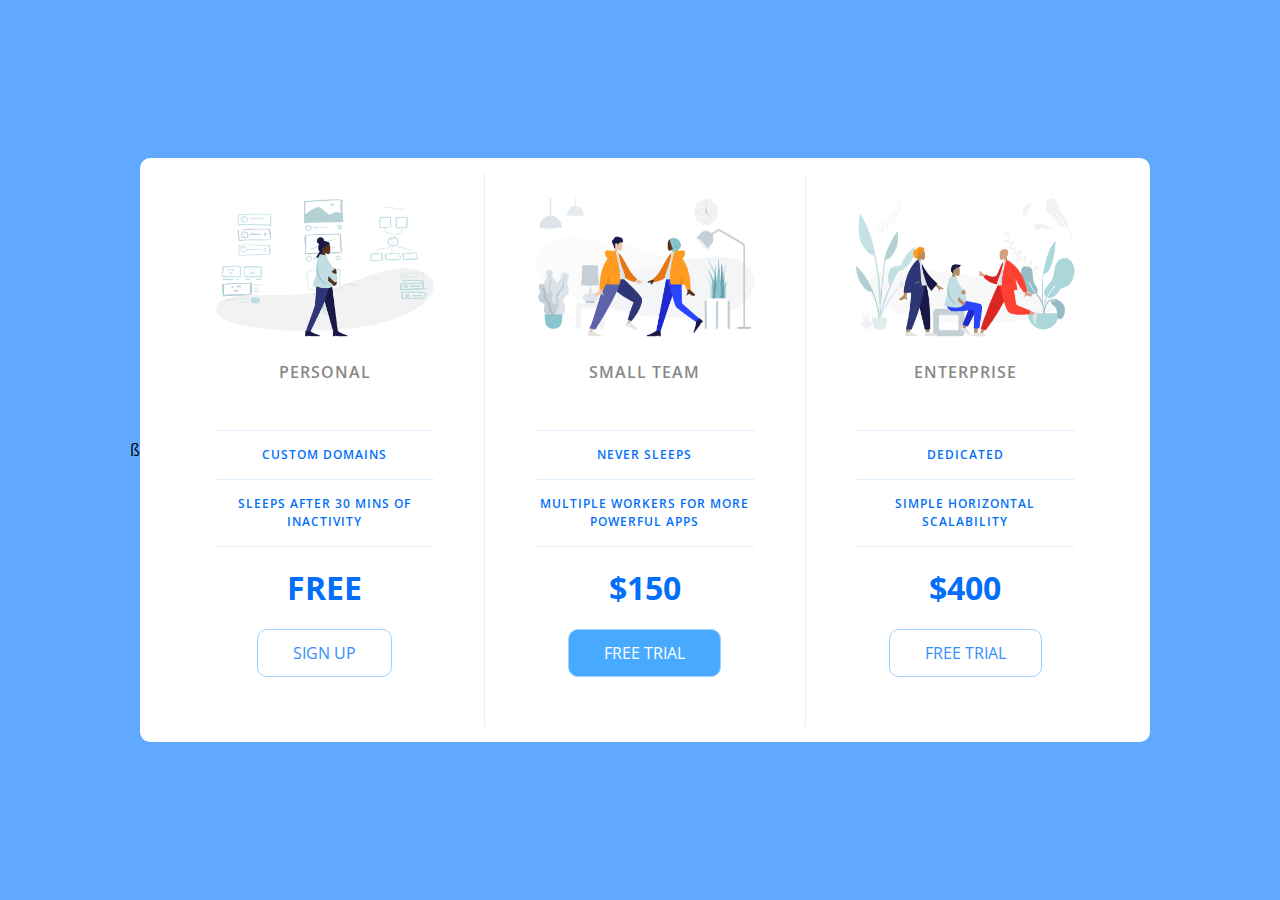
<file: section11_subject/PriceTable/index.html>
<!DOCTYPE html>
<html lang="en">
  <head>
    <meta charset="UTF-8" />
    <meta name="viewport" content="width=device-width, initial-scale=1.0" />
    <title>Price Tiers</title>
    <link
      rel="stylesheet"
      href="https://fonts.googleapis.com/css?family=Open+Sans:400,600,700"
    />
    <link rel="stylesheet" href="app.css" />
  </head>ß

  <body>
    <div class="panel">
      <div class="pricing-plan">
        <img src="icons/icon1.png" alt="" class="pricing-img" />
        <h2 class="pricing-header">Personal</h2>
        <ul class="pricing-features">
          <li class="pricing-features-item">Custom domains</li>
          <li class="pricing-features-item">
            Sleeps after 30 mins of inactivity
          </li>
        </ul>
        <span class="pricing-price">Free</span>
        <a href="#/" class="pricing-button">Sign up</a>
      </div>

      <div class="pricing-plan">
        <img src="icons/icon2.png" alt="" class="pricing-img" />
        <h2 class="pricing-header">Small team</h2>
        <ul class="pricing-features">
          <li class="pricing-features-item">Never sleeps</li>
          <li class="pricing-features-item">
            Multiple workers for more powerful apps
          </li>
        </ul>
        <span class="pricing-price">$150</span>
        <a href="#/" class="pricing-button is-featured">Free trial</a>
      </div>

      <div class="pricing-plan">
        <img src="icons/icon3.png" alt="" class="pricing-img" />
        <h2 class="pricing-header">Enterprise</h2>
        <ul class="pricing-features">
          <li class="pricing-features-item">Dedicated</li>
          <li class="pricing-features-item">Simple horizontal scalability</li>
        </ul>
        <span class="pricing-price">$400</span>
        <a href="#/" class="pricing-button">Free trial</a>
      </div>
    </div>
  </body>
</html>
</file>
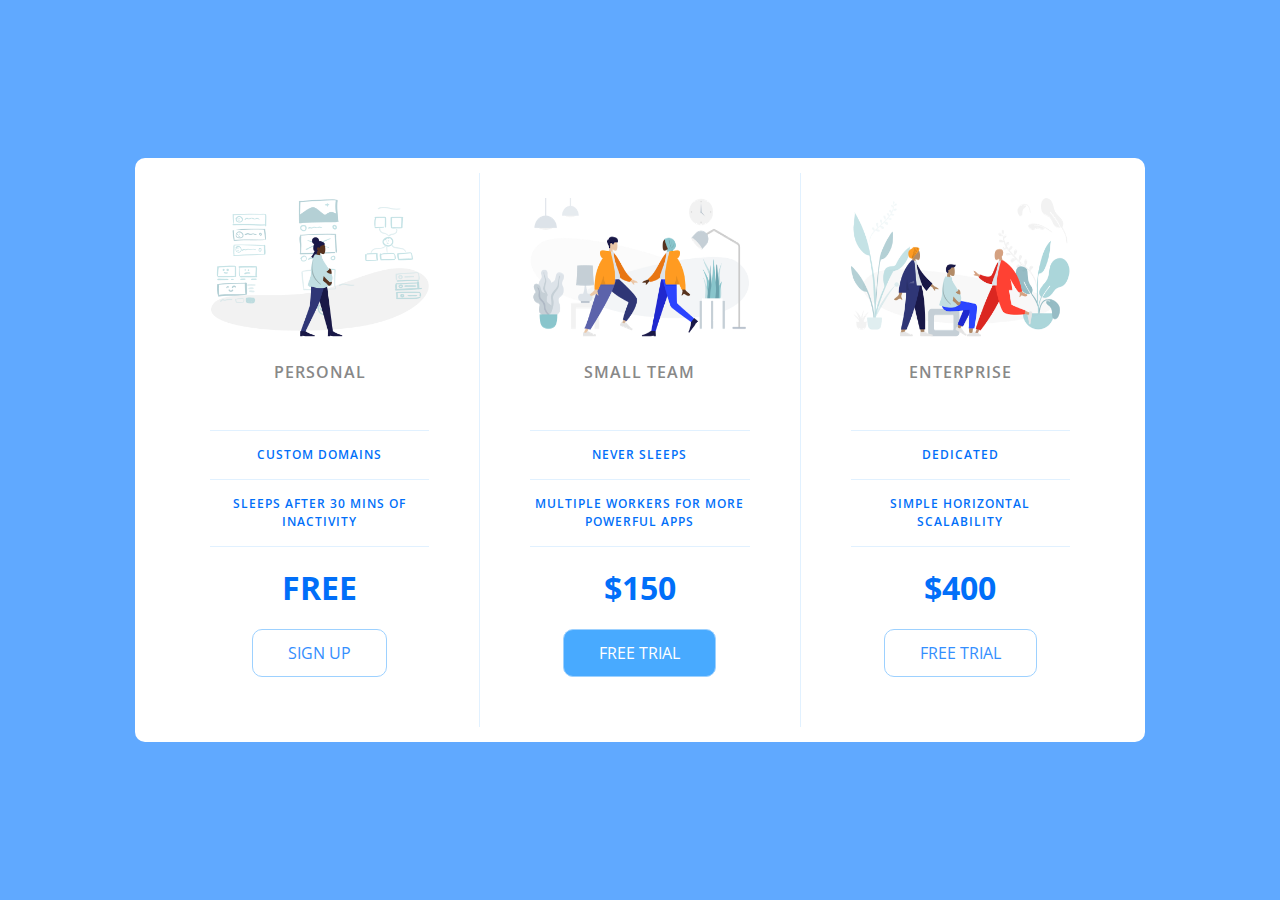
<file: section11_subject/PriceTableStarter/index.html>
<!DOCTYPE html>
<html lang="en">

<head>
    <meta charset="UTF-8">
    <meta name="viewport" content="width=device-width, initial-scale=1.0">
    <title>Price Tiers</title>
    <link rel="stylesheet" href="https://fonts.googleapis.com/css?family=Open+Sans:400,600,700">
    <link rel="stylesheet" href="app.css">
</head>

<body>
    <div class="panel pricing-table">

        <div class="pricing-plan">
            <img src="icons/icon1.png" alt="" class="pricing-img">
            <h2 class="pricing-header">Personal</h2>
            <ul class="pricing-features">
                <li class="pricing-features-item">Custom domains</li>
                <li class="pricing-features-item">Sleeps after 30 mins of inactivity</li>
            </ul>
            <span class="pricing-price">Free</span>
            <a href="#/" class="pricing-button">Sign up</a>
        </div>

        <div class="pricing-plan">
            <img src="icons/icon2.png" alt="" class="pricing-img">
            <h2 class="pricing-header">Small team</h2>
            <ul class="pricing-features">
                <li class="pricing-features-item">Never sleeps</li>
                <li class="pricing-features-item">Multiple workers for more powerful apps</li>
            </ul>
            <span class="pricing-price">$150</span>
            <a href="#/" class="pricing-button is-featured">Free trial</a>
        </div>

        <div class="pricing-plan">
            <img src="icons/icon3.png" alt="" class="pricing-img">
            <h2 class="pricing-header">Enterprise</h2>
            <ul class="pricing-features">
                <li class="pricing-features-item">Dedicated</li>
                <li class="pricing-features-item">Simple horizontal scalability</li>
            </ul>
            <span class="pricing-price">$400</span>
            <a href="#/" class="pricing-button">Free trial</a>
        </div>

    </div>

</body>

</html>
</file>
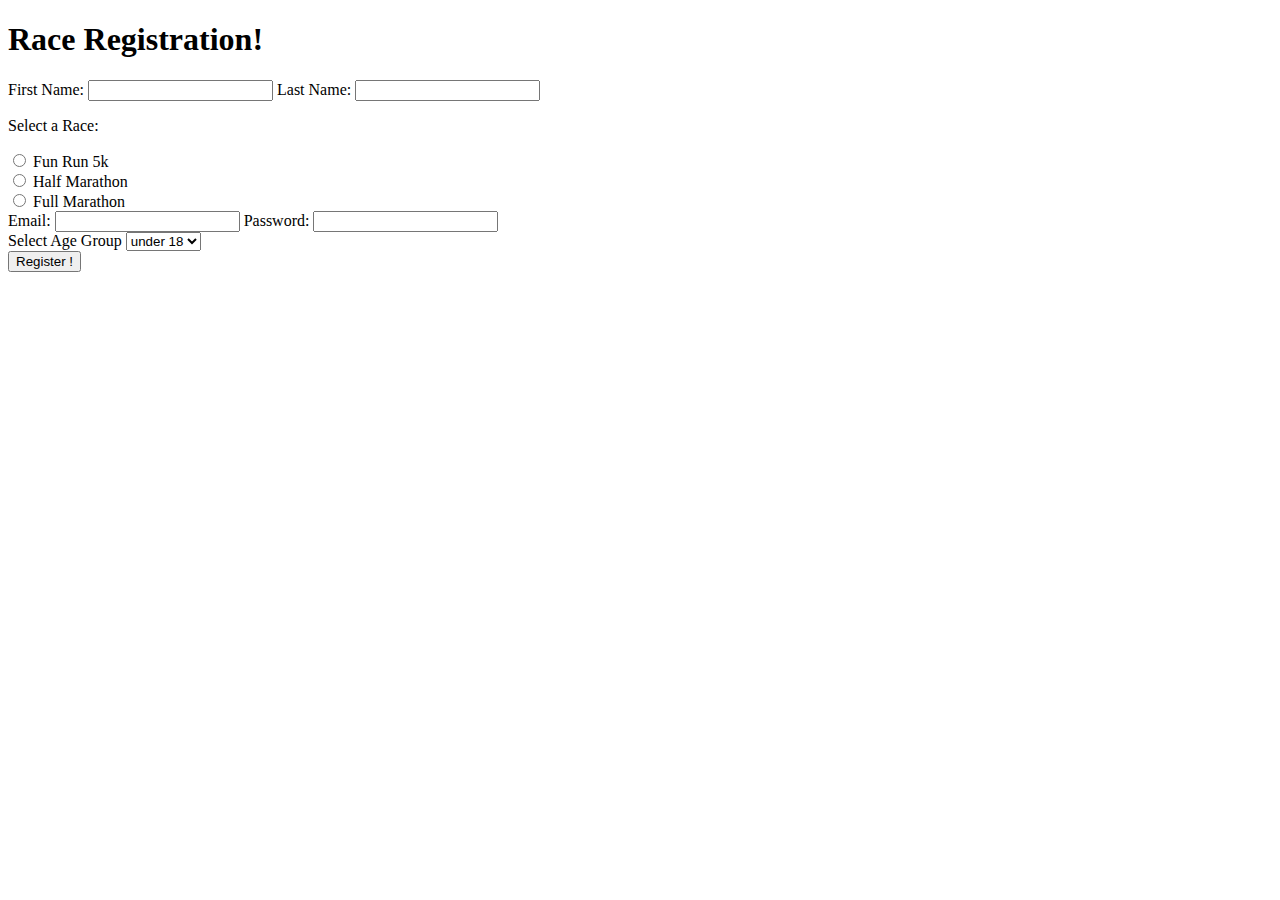
<file: section05_subject/marathon.html>
<!DOCTYPE html>
<html lang="en">
  <head>
    <meta charset="UTF-8" />
    <meta http-equiv="X-UA-Compatible" content="IE=edge" />
    <meta name="viewport" content="width=device-width, initial-scale=1.0" />
    <title>Race Registration!</title>
  </head>
  <body>
    <h1>Race Registration!</h1>
    <form action="/resist">
      <label for="FirstName">First Name:</label>
      <input type="text" name="FirstName" id="FirstName" required/>
      <label for="LastName">Last Name:</label>
      <input type="text" name="LastName" id="LastName" required/>
      <p>Select a Race:</p>
      <div>
        <input type="radio" name="Race" value="run5k" id="run5k" />
        <label for="5k">Fun Run 5k</label>
      </div>
      <div>
        <input type="radio" name="Race" value="half" id="half" />
        <label for="half">Half Marathon</label>
      </div>
      <div>
        <input type="radio" name="Race" value="full" id="full" />
        <label for="full">Full Marathon</label>
      </div>
      <div>
        <label for="email">Email:</label>
        <input type="email" id="email" required>
        <label for="password">Password:</label>
        <input type="password" name="password" id="password" required>
      </div>
      <div>
        <label for="age">Select Age Group</label>
        <select name="age" id="age">
          <option value="18">under 18</option>
          <option value="20">20~29</option>
          <option value="30">30~39</option>
          <option value="40">over 40</option>
        </select>
      </div>
      <button>Register !</button>
    </form>
  </body>
</html>
</file>
<file: section11_subject/PriceTable/app.css>
/* http://meyerweb.com/eric/tools/css/reset/ 
   v2.0 | 20110126
   License: none (public domain)
*/

html,
body,
div,
span,
applet,
object,
iframe,
h1,
h2,
h3,
h4,
h5,
h6,
p,
blockquote,
pre,
a,
abbr,
acronym,
address,
big,
cite,
code,
del,
dfn,
em,
img,
ins,
kbd,
q,
s,
samp,
small,
strike,
strong,
sub,
sup,
tt,
var,
b,
u,
i,
center,
dl,
dt,
dd,
ol,
ul,
li,
fieldset,
form,
label,
legend,
table,
caption,
tbody,
tfoot,
thead,
tr,
th,
td,
article,
aside,
canvas,
details,
embed,
figure,
figcaption,
footer,
header,
hgroup,
menu,
nav,
output,
ruby,
section,
summary,
time,
mark,
audio,
video {
  margin: 0;
  padding: 0;
  border: 0;
  font-size: 100%;
  font: inherit;
  vertical-align: baseline;
}
/* HTML5 display-role reset for older browsers */
article,
aside,
details,
figcaption,
figure,
footer,
header,
hgroup,
menu,
nav,
section {
  display: block;
}
body {
  line-height: 1;
}
ol,
ul {
  list-style: none;
}
blockquote,
q {
  quotes: none;
}
blockquote:before,
blockquote:after,
q:before,
q:after {
  content: "";
  content: none;
}
table {
  border-collapse: collapse;
  border-spacing: 0;
}

html {
  box-sizing: border-box;
  font-family: "Open Sans", sans-serif;
}

body {
  background-color: #60a9ff;
  display: flex;
  justify-content: center;
  align-items: center;
  min-height: 100vh;
}

.panel {
  background-color: white;
  border-radius: 10px;
  padding: 15px 25px;
  width: 100%;
  max-width: 960px;
  display: flex;
  flex-direction: column;
  text-align: center;
  text-transform: uppercase;
}

.pricing-plan {
  border-bottom: 1px solid #e1f1ff;
}
.pricing-plan:last-child {
  border-bottom: none;
}

.pricing-img {
  margin-bottom: 25px;
  max-width: 100%;
}

.pricing-header {
  color: #888;
  font-weight: 600;
  letter-spacing: 1px;
}

.pricing-features {
  margin: 50px 0 25px;
  color: #016ff9;
}

.pricing-features-item {
  font-weight: 600;
  letter-spacing: 1px;
  font-size: 12px;
  line-height: 1.5;
  padding: 15px 0;
  border-top: 1px solid #e1f1ff;
}

.pricing-features-item:last-child {
  border-bottom: 1px solid #e1f1ff;
}

.pricing-price {
  color: #016ff9;
  display: block;
  font-size: 32px;
  font-weight: 700;
}

.pricing-button {
  border: 1px solid #9dd1ff;
  border-radius: 10px;
  color: #348efe;
  display: inline-block;
  padding: 15px 35px;
  text-decoration: none;
  margin: 25px 0;
  transition: background-color 200ms ease-in-out;
}

.pricing-button:hover,
.pricing-button:focus {
  background-color: #e1f1ff;
}

.pricing-button.is-featured {
  background-color: #48aaff;
  color: white;
}

.pricing-button.is-featured:hover,
.pricing-button.is-featured:focus {
  background-color: #269aff;
  color: white;
}

@media (min-width: 900px) {
  .panel {
    flex-direction: row;
  }
  .pricing-plan {
    border-bottom: none;
    border-right: 1px solid #e1f1ff;
    padding: 25px 50px;
  }
  .pricing-plan:last-child {
    border-right: none;
  }
}
</file>
<file: section11_subject/PriceTableStarter/app.css>
/* http://meyerweb.com/eric/tools/css/reset/ 
   v2.0 | 20110126
   License: none (public domain)
*/

html,
body,
div,
span,
applet,
object,
iframe,
h1,
h2,
h3,
h4,
h5,
h6,
p,
blockquote,
pre,
a,
abbr,
acronym,
address,
big,
cite,
code,
del,
dfn,
em,
img,
ins,
kbd,
q,
s,
samp,
small,
strike,
strong,
sub,
sup,
tt,
var,
b,
u,
i,
center,
dl,
dt,
dd,
ol,
ul,
li,
fieldset,
form,
label,
legend,
table,
caption,
tbody,
tfoot,
thead,
tr,
th,
td,
article,
aside,
canvas,
details,
embed,
figure,
figcaption,
footer,
header,
hgroup,
menu,
nav,
output,
ruby,
section,
summary,
time,
mark,
audio,
video {
  margin: 0;
  padding: 0;
  border: 0;
  font-size: 100%;
  font: inherit;
  vertical-align: baseline;
}
/* HTML5 display-role reset for older browsers */
article,
aside,
details,
figcaption,
figure,
footer,
header,
hgroup,
menu,
nav,
section {
  display: block;
}
body {
  line-height: 1;
}
ol,
ul {
  list-style: none;
}
blockquote,
q {
  quotes: none;
}
blockquote:before,
blockquote:after,
q:before,
q:after {
  content: "";
  content: none;
}
table {
  border-collapse: collapse;
  border-spacing: 0;
}

html {
  box-sizing: border-box;
  font-family: "Open Sans", sans-serif;
}

body {
  background-color: #60a9ff;
  display: flex;
  justify-content: center;
  align-items: center;
  min-height: 100vh;
}

.panel {
  background-color: white;
  border-radius: 10px;
  padding: 15px 25px;
  width: 100%;
  max-width: 960px;
  display: flex;
  flex-direction: column;
  text-align: center;
  text-transform: uppercase;
}

.pricing-plan {
  border-bottom: 1px solid #e1f1ff;
}
.pricing-plan:last-child {
  border-bottom: none;
}

.pricing-img {
  margin-bottom: 25px;
  max-width: 100%;
}

.pricing-header {
  color: #888;
  font-weight: 600;
  letter-spacing: 1px;
}

.pricing-features {
  margin: 50px 0 25px;
  color: #016ff9;
}

.pricing-features-item {
  font-weight: 600;
  letter-spacing: 1px;
  font-size: 12px;
  line-height: 1.5;
  padding: 15px 0;
  border-top: 1px solid #e1f1ff;
}

.pricing-features-item:last-child {
  border-bottom: 1px solid #e1f1ff;
}

.pricing-price {
  color: #016ff9;
  display: block;
  font-size: 32px;
  font-weight: 700;
}

.pricing-button {
  border: 1px solid #9dd1ff;
  border-radius: 10px;
  color: #348efe;
  display: inline-block;
  padding: 15px 35px;
  text-decoration: none;
  margin: 25px 0;
  transition: background-color 200ms ease-in-out;
}

.pricing-button:hover,
.pricing-button:focus {
  background-color: #e1f1ff;
}

.pricing-button.is-featured {
  background-color: #48aaff;
  color: white;
}

.pricing-button.is-featured:hover,
.pricing-button.is-featured:focus {
  background-color: #269aff;
  color: white;
}

@media (min-width: 900px) {
  .panel {
    flex-direction: row;
  }
  .pricing-plan {
    border-bottom: none;
    border-right: 1px solid #e1f1ff;
    padding: 25px 50px;
  }
  .pricing-plan:last-child {
    border-right: none;
  }
}
</file>
